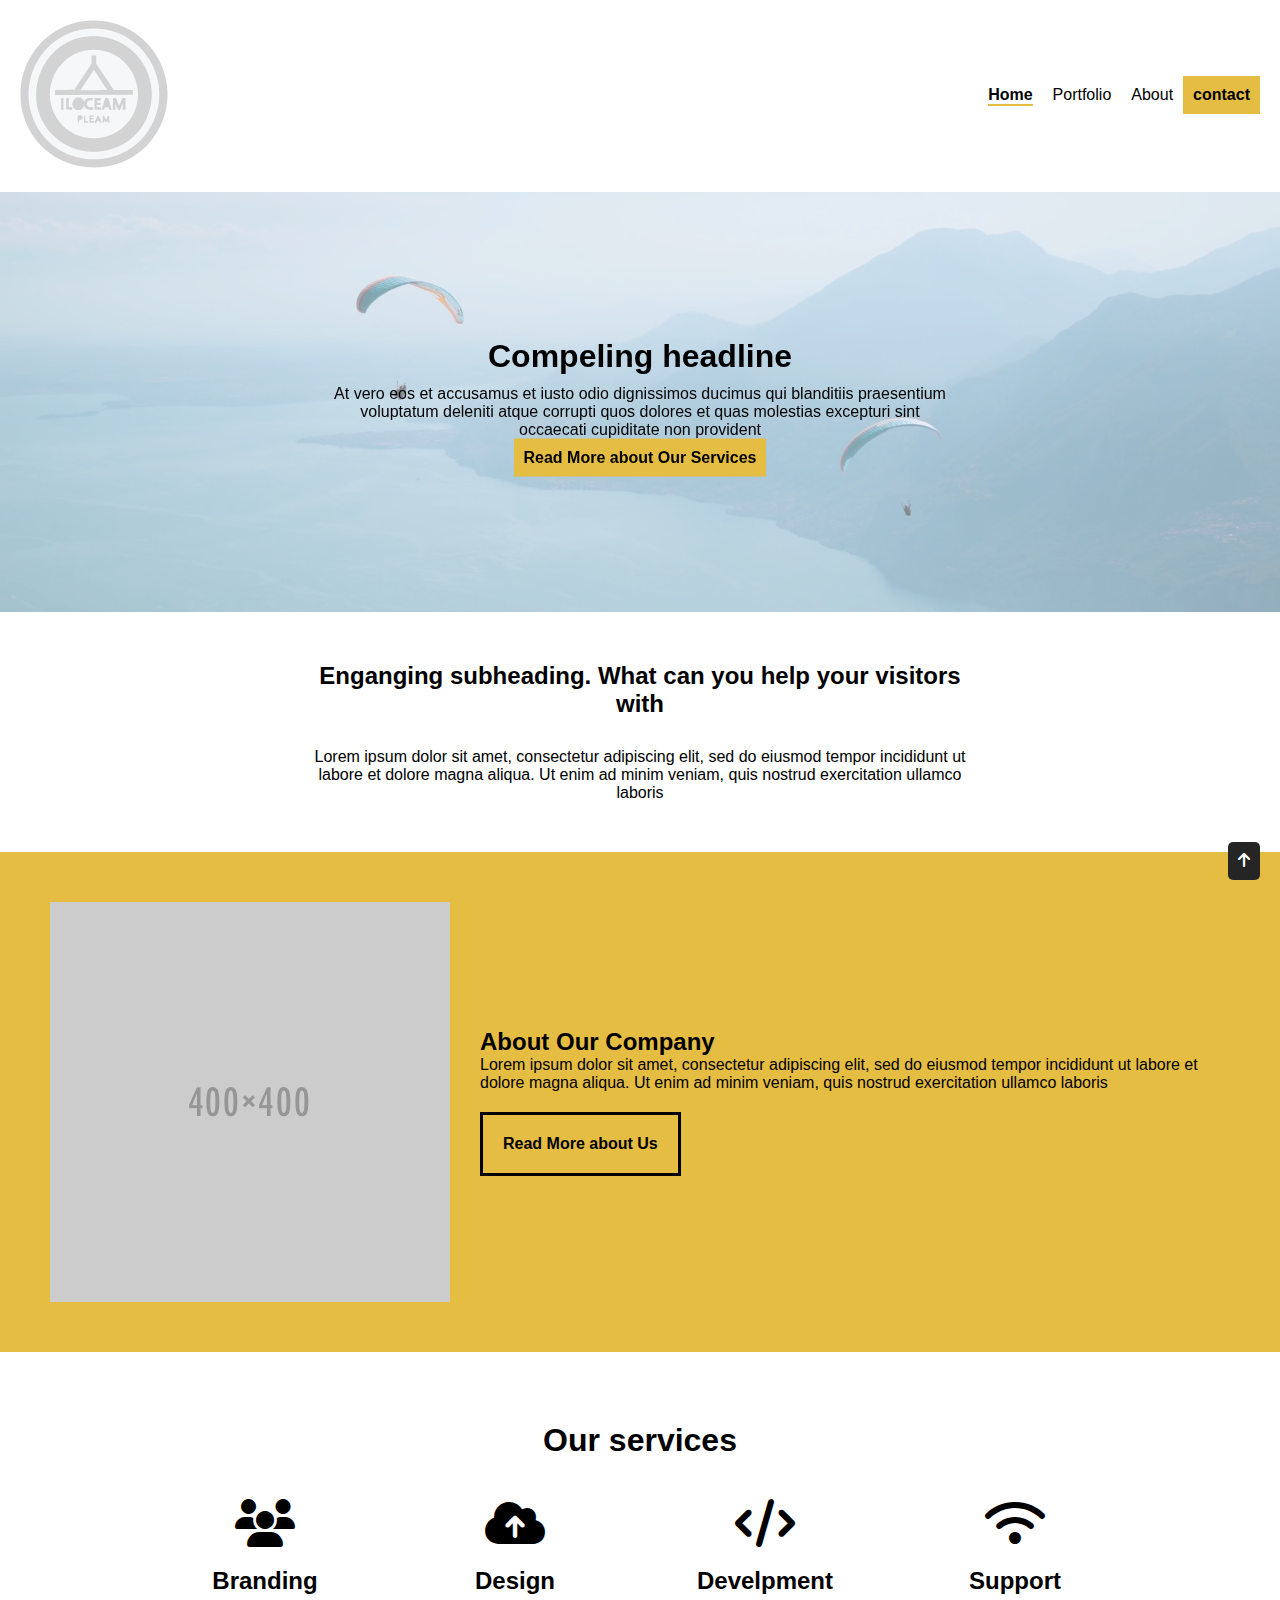
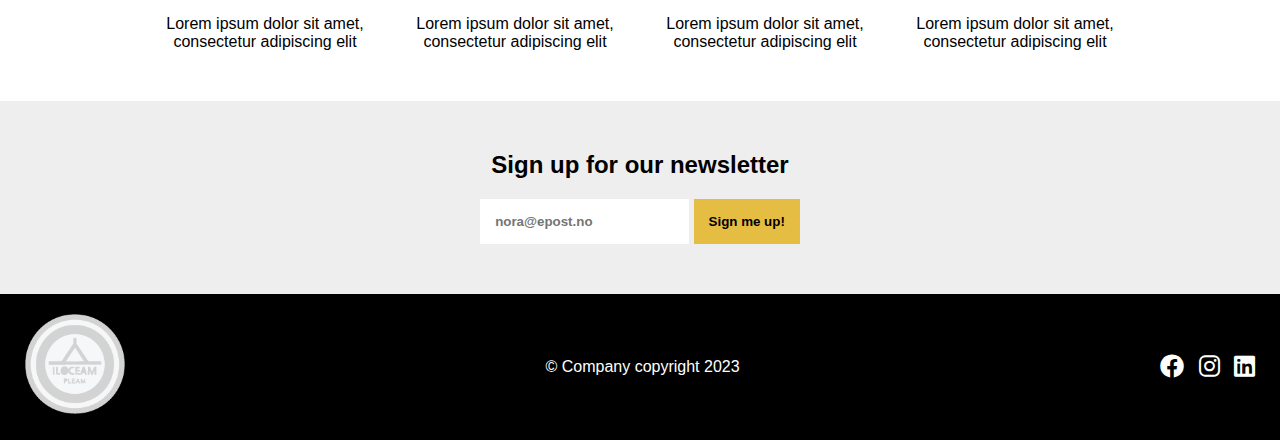
<file: index.html>
<!DOCTYPE html>
<html lang="en">
    <head>
        <meta charset="UTF-8">
        <meta name="viewport" content="width=device-width, initial-scale=1.0">
        <link rel="stylesheet" href="css/style.css" type="text/css">
        <!-- Vanlig Meta data-->
        <meta name="description" content="a website which offer Design and development services ">
        <meta name="keywords" content=" company, Design, servises, about the company, Development, marketing">
        <meta name="author" content="Ani">
        <!-- Open Graph Meta-data -->
        <meta property="og:title" content="Homepage">
        <meta property="og:description" content="a very usefull and rich of information webside which offer design and development servises">
        <meta property="og:image" content="https://unsplash.com/photos/turned-off-macbook-pro-beside-white-ceramic-mug-filled-with-coffee-aOC7TSLb1o8">
        <meta property="og:url" content="Nettadressen-til-portefoljesiden">
        <meta property="og:type" content="website">
        <link href="css/font/css/fontawesome.css" rel="stylesheet">
        <link href="css/font/css/brands.css" rel="stylesheet">
        <link href="css/font/css/solid.css" rel="stylesheet">
        <link rel="icon" type="image/x-icon" href="img/logo2.png">
        <title>Home</title>
   <!-- side inholder 3 deler  -->

  <body id="start">
    <!-- header inholder navbar og banner -->
    <header>
      <nav>
        <a href="index.html" id="logo">
          <img src="img/logo1.png" alt="header logo">
        </a>
        <ul>
          <li><a class="active" href="index.html">Home</a></li>
          <li><a href="products.html">Portfolio</a></li>
          <li><a href="about.html">About</a></li>
          <li>
            <a class="button" href="about.html#section-contact-us">contact</a>
          </li>
        </ul>
      </nav>
      <section id="hoved-banner">
        <span id="background-over"></span>
        <article class="hoved-banner-article">
          <h1>Compeling headline</h1>
          <p>
            At vero eos et accusamus et iusto odio dignissimos ducimus qui
            blanditiis praesentium voluptatum deleniti atque corrupti quos
            dolores et quas molestias excepturi sint occaecati cupiditate non
            provident
          </p>
          <a class="button" href="#section-our-services">Read More about Our Services</a>
        </article>

        <video width="320" height="240" autoplay muted>
          <source src="img/mountains.mp4" type="video/mp4">
          Your browser does not support the video tag.
        </video>
        <img src="img/background2.jpg" alt="background image illestreter av mac pc på borde">
      </section>
    </header>
    <main id="home-main">
      <section id="home-main-section-1">
        <article >
          <h2>Enganging subheading. What can you help your visitors with</h2>
          <p>
            Lorem ipsum dolor sit amet, consectetur adipiscing elit, sed do
            eiusmod tempor incididunt ut labore et dolore magna aliqua. Ut enim
            ad minim veniam, quis nostrud exercitation ullamco laboris
          </p>
        </article>
      </section>
      <section id="home-main-section-2" itemscope itemtype="https://schema.org/Organization">
        <img src="img/placeholder.jpg" alt="pic placeholder" itemprop="image">

        <div>
          <h2 itemprop="name">About Our Company</h2>
          <p itemprop="description">
            Lorem ipsum dolor sit amet, consectetur adipiscing elit, sed do
            eiusmod tempor incididunt ut labore et dolore magna aliqua. Ut enim
            ad minim veniam, quis nostrud exercitation ullamco laboris
          </p>
          <a class="button2" href="about.html">Read More about Us</a>
        </div>
      </section>
      <section id="section-our-services" itemscope itemtype="https://schema.org/Service">
        <h1>Our services</h1>
        <div>
          <article itemprop="serviceType"  content="Branding">
            <i class="fa-solid fa-users"></i>
            <h2>Branding</h2>
            <p>Lorem ipsum dolor sit amet, consectetur adipiscing elit</p>
          </article>
          <article itemprop="serviceType"  content="Design">
            <i class="fa-solid fa-cloud-arrow-up"></i>
            <h2>Design</h2>
            <p>Lorem ipsum dolor sit amet, consectetur adipiscing elit</p>
          </article>
          <article itemprop="serviceType"  content="Developmant">
            <i class="fa-solid fa-code"></i>
            <h2>Develpment</h2>
            <p>Lorem ipsum dolor sit amet, consectetur adipiscing elit</p>
          </article>
          <article itemprop="serviceType"  content="support">
            <i class="fa-solid fa-wifi"></i>
            <h2>Support</h2>
            <p>Lorem ipsum dolor sit amet, consectetur adipiscing elit</p>
          </article>
        </div>
      </section>
      <section id="section-newsletter">
        <h2>Sign up for our newsletter</h2>
        <form>
          <input placeholder="nora@epost.no" type="email" id="email" name="email" required class="button">
          <button type="submit" class="button">
            <strong>Sign me up!</strong>
          </button>
        </form>
      </section>
    </main>
    <footer class="footer-style">
      <ul>
        <li>
          <a href="index.html">
            <img src="img/logo1.png" alt="footer logo" style="width: 100px">
          </a>
        </li>
      </ul>
      <ul>
        <li>&copy; Company copyright 2023</li>
      </ul>
      <ul>
        <li>
          <a href="https://www.facebook.com/"><i class="fa-brands fa-facebook"></i></a>
          <a href="https://www.instagram.com/"><i class="fa-brands fa-instagram"></i></a>
          <a href="https://linkedin.com/"><i class="fa-brands fa-linkedin"></i></a>
        </li>
      </ul>
      <!-- arrow to top, settes her for best tastatur navigering -->
      <a id="scrollToTopBtn" href="#start"
        ><i class="fa-solid fa-arrow-up"></i
      ></a>
    </footer>
  </body>
</html>
</file>
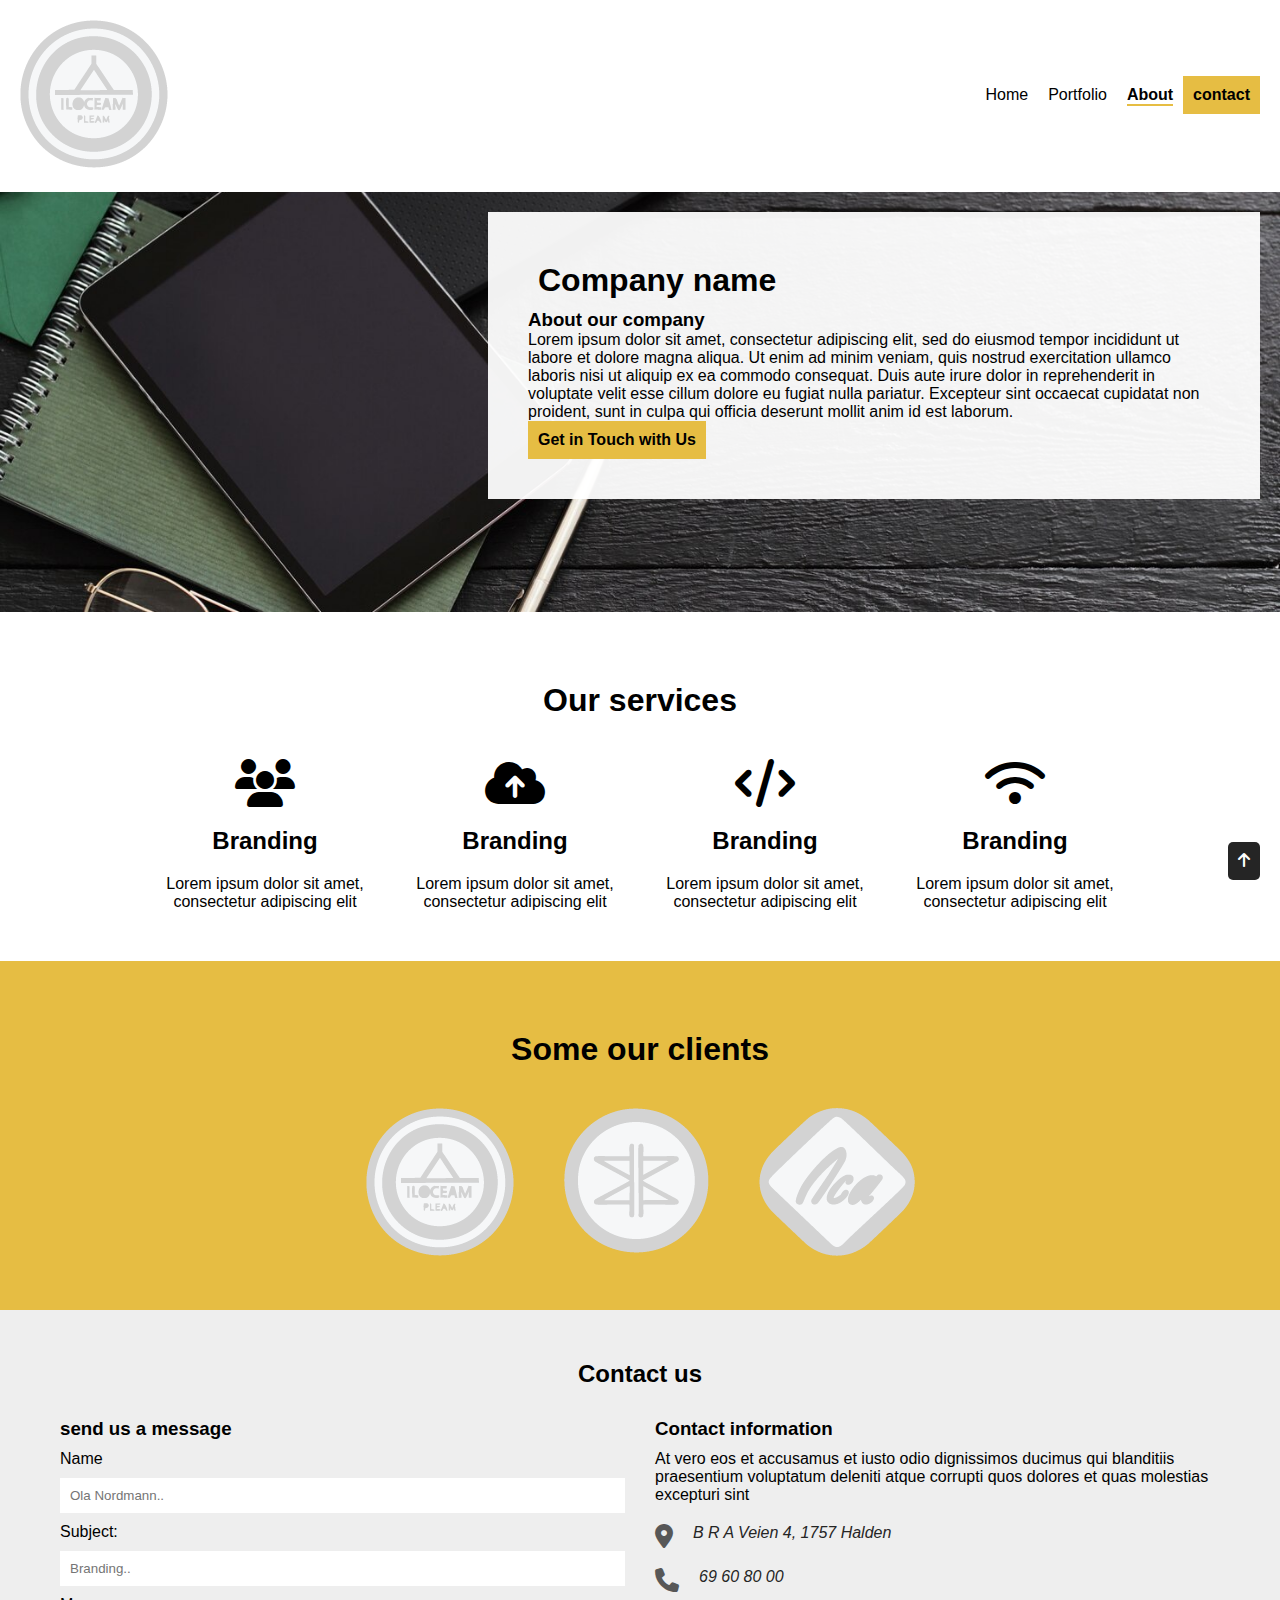
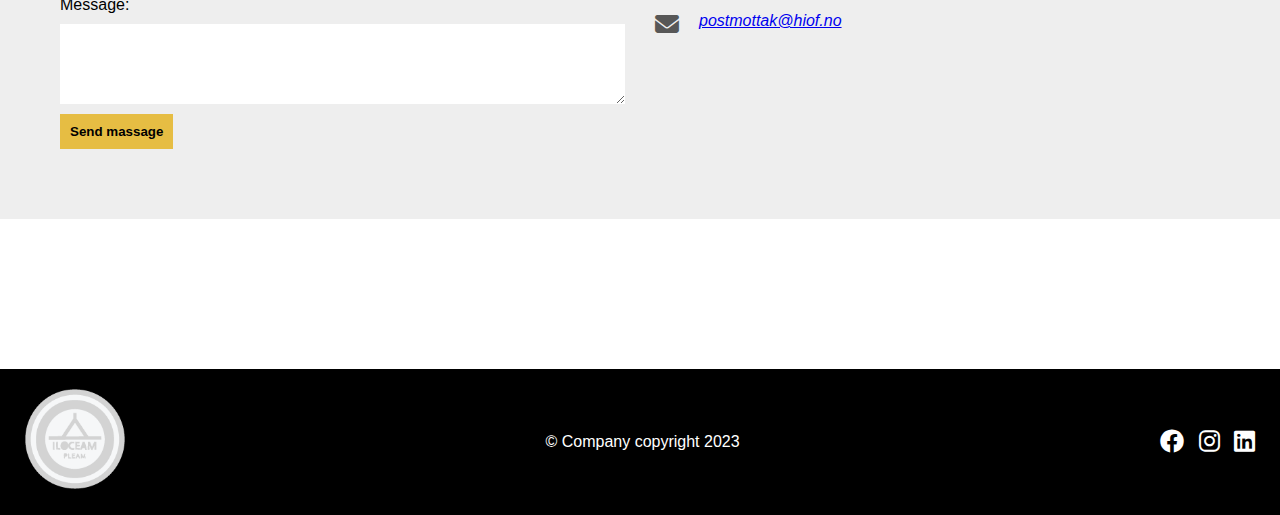
<file: about.html>
<!DOCTYPE html>
<html lang="en">
<head>
    <meta charset="UTF-8">
    <meta name="viewport" content="width=device-width, initial-scale=1.0">
    <!-- Vanlig Meta data-->
    <meta name="description" content="A product side which offer Design and development servises ">
    <meta name="keywords" content="Design, servises, Development, branding, marketing">
    <meta name="author" content="Ani">
    <!-- Open Graph Meta-data -->
    <meta property="og:title" content="contact page">
    <meta property="og:description" content="information about the company, wich servises they offer  page and how you get in contact with the company ">
    <meta property="og:image" content="https://www.freepik.com/free-photo/gadgets-office-supplies_9723397.htm#from_view=detail_alsolike">
    <meta property="og:url" content="Nettadressen-til-portefoljesiden">
    <meta property="og:type" content="website">
    <link rel="stylesheet" href="css/style.css" type="text/css">
    <link href="css/font/css/fontawesome.css" rel="stylesheet">
    <link href="css/font/css/brands.css" rel="stylesheet">
    <link href="css/font/css/solid.css" rel="stylesheet">
    <link rel="icon" type="image/x-icon" href="img/logo2.png">

    <title>about</title>
</head>
<!-- side inholder 3 deler  -->

<body id="start">
    <!-- header inholder navbar og banner -->
    <header>
        <nav>
            <a href="index.html" id="logo">
                <img src="img/logo1.png" alt="header logo">
            </a>
            <ul>
                <li><a href="index.html">Home</a></li>
                <li><a href="products.html">Portfolio</a></li>
                <li><a class="active" href="about.html">About</a></li>
                <li><a class="button" href="about.html#section-contact-us">contact</a></li>
            </ul>
        </nav>
        <section id="hoved-banner" itemscope itemtype="https://schema.org/Organization">
            <article class="hoved-banner-article" id="about-banner-article">
                <h1 itemprop="name">Company name</h1>
                <h3>About our company</h3>
                <p itemprop="description">Lorem ipsum dolor sit amet, consectetur adipiscing elit, sed do eiusmod tempor incididunt ut labore
                    et dolore magna aliqua. Ut enim ad minim veniam, quis nostrud exercitation ullamco laboris nisi ut
                    aliquip ex ea commodo consequat. Duis aute irure dolor in reprehenderit in voluptate velit esse
                    cillum dolore eu fugiat nulla pariatur. Excepteur sint occaecat cupidatat non proident, sunt in
                    culpa qui officia deserunt mollit anim id est laborum.</p>
                <a href="#section-contact-us" class="button">Get in Touch with Us</a>


            </article>
            <img src="img/background.jpg" alt="background image illestreter av mac pc på borde" itemprop="image">
        </section>
    </header>
    <main id="home-main">
        <section id="section-our-services" itemscope itemtype="https://schema.org/Service">
            <h1>Our services</h1>
            <div>
                <article itemprop="serviceType"  content="branding">
                    <i class="fa-solid fa-users"></i>
                    <h2>Branding</h2>
                    <p>Lorem ipsum dolor sit amet, consectetur adipiscing elit</p>
                </article>
                <article itemprop="serviceType"  content="branding">
                    <i class="fa-solid fa-cloud-arrow-up"></i>
                    <h2>Branding</h2>
                    <p>Lorem ipsum dolor sit amet, consectetur adipiscing elit</p>
                </article>
                <article itemprop="serviceType"  content="branding">
                    <i class="fa-solid fa-code"></i>
                    <h2>Branding</h2>
                    <p>Lorem ipsum dolor sit amet, consectetur adipiscing elit</p>
                </article>
                <article itemprop="serviceType"  content="branding">
                    <i class="fa-solid fa-wifi"></i>
                    <h2>Branding</h2>
                    <p>Lorem ipsum dolor sit amet, consectetur adipiscing elit</p>
                </article>
            </div>
        </section>
        <section id="section--ome-our-clients">
            <h1>Some our clients</h1>
            <article>
                <a href="index.html">
                    <img src="img/logo1.png" alt="clients logo">
                </a>
                <a href="index.html">
                    <img src="img/logo2.png" alt="clients logo">
                </a>
                <a href="index.html">
                    <img src="img/logo3.png" alt="clients logo">
                </a>

            </article>
        </section>
        <section id="section-contact-us">
            <h2>Contact us</h2>
            <div>
                <article class="p-y">
                    <h3>send us a message</h3>
                    <label class="p-y" for="name">Name</label>
                    <input class="p-y p-x" type="text" id="name" name="name" placeholder="Ola Nordmann.." required>

                    <label class="p-y" for="subject">Subject:</label>
                    <input class="p-y p-x" type="text" id="subject" name="subject" placeholder="Branding.." required>

                    <label class="p-y" for="message">Message:</label>
                    <textarea class="p-y p-x" id="message" name="message" rows="4" required></textarea>
                    <button type="submit" class="button"><strong>Send massage</strong></button>
                </article>
                <article class="p-y">
                    <h3>Contact information</h3>
                    <p class="p-y">At vero eos et accusamus et iusto odio dignissimos ducimus qui blanditiis praesentium
                        voluptatum
                        deleniti atque corrupti quos dolores et quas molestias excepturi sint</p>
                    <address itemscope itemtype="https://schema.org/PostalAddress">
                            
                        <span itemprop="streetAddress addressRegion postalCode"><i class="fa-solid fa-location-dot"></i> B R A Veien 4, 1757 Halden<br>
                        </span>
                        
                        <span itemprop="telephone"><i class="fa-solid fa-phone"></i> 69 60 80 00<br>
                        </span>
                        <span><i class="fa-solid fa-envelope"></i><a href="mailto:postmottak@hiof.no" itemprop="email">postmottak@hiof.no</a><br>
                        </span>
                    </address>
                </article>
            </div>
        </section>
        <section style="padding: 0;">
            <iframe src="https://www.google.com/maps/embed?pb=!1m18!1m12!1m3!1d2692.715299776726!2d11.351646156902047!3d59.13007703143758!2m3!1f0!2f0!3f0!3m2!1i1024!2i768!4f13.1!3m3!1m2!1s0x464412f0d344246f%3A0x4e47f19c99b253b1!2s%C3%98stfold%20University%20College!5e0!3m2!1sen!2sno!4v1701211296052!5m2!1sen!2sno"  style="border:0; width: 100%;" allowfullscreen="" loading="lazy" referrerpolicy="no-referrer-when-downgrade"></iframe>
        </section>

    </main>
    <footer class="footer-style">
        <ul>
            <li>
                <a href="index.html">
                    <img src="img/logo1.png" alt="footer logo" style="width: 100px;">
                </a>
            </li>
        </ul>
        <ul>
            <li>&copy; Company copyright 2023</li>
        </ul>
        <ul>
            <li>
                <a href="https://www.facebook.com/"><i class="fa-brands fa-facebook"></i></a>
                <a href="https://www.instagram.com/"><i class="fa-brands fa-instagram"></i></a>
                <a href="https://linkedin.com/"><i class="fa-brands fa-linkedin"></i></a>
            </li>
        </ul>
        <!-- arrow til topen, settes her for best tastatur navigering -->
        <a id="scrollToTopBtn" href="#start"><i class="fa-solid fa-arrow-up"></i></a>
    </footer>
</body>

</html>
</file>
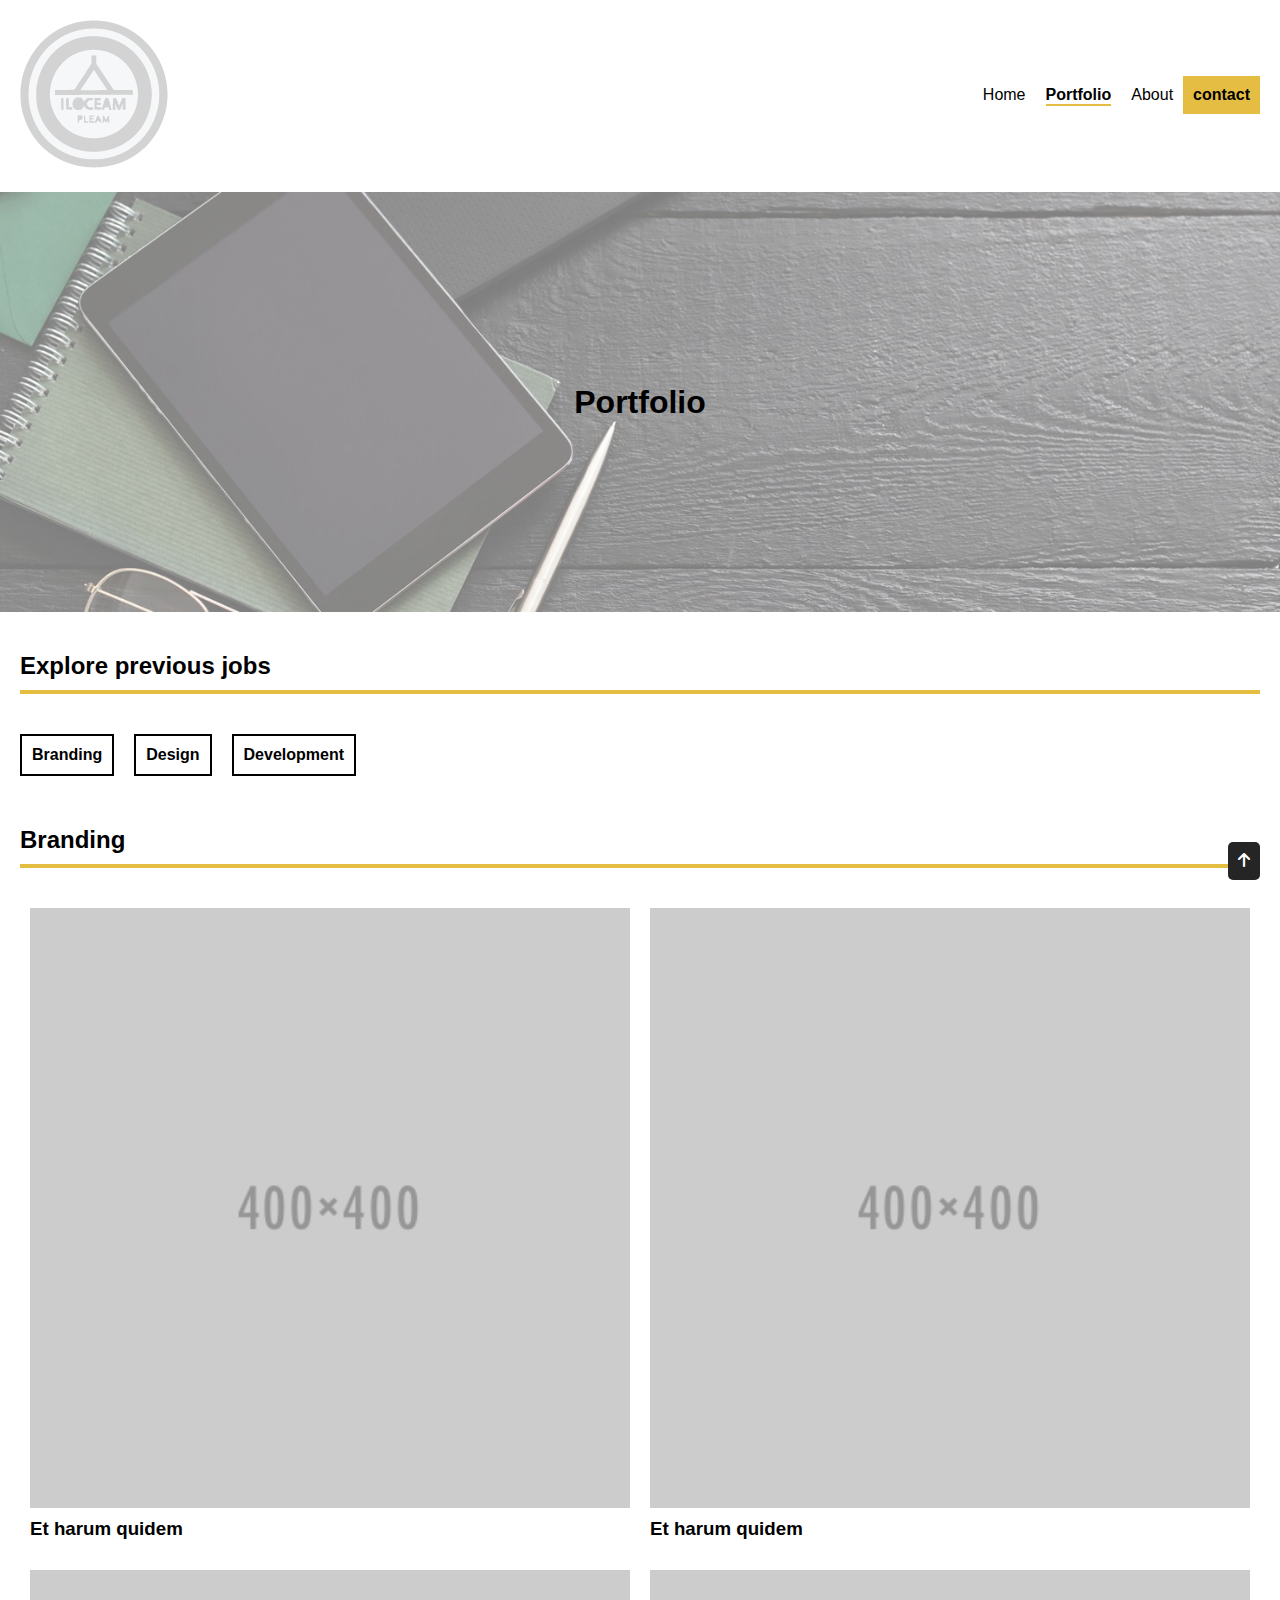
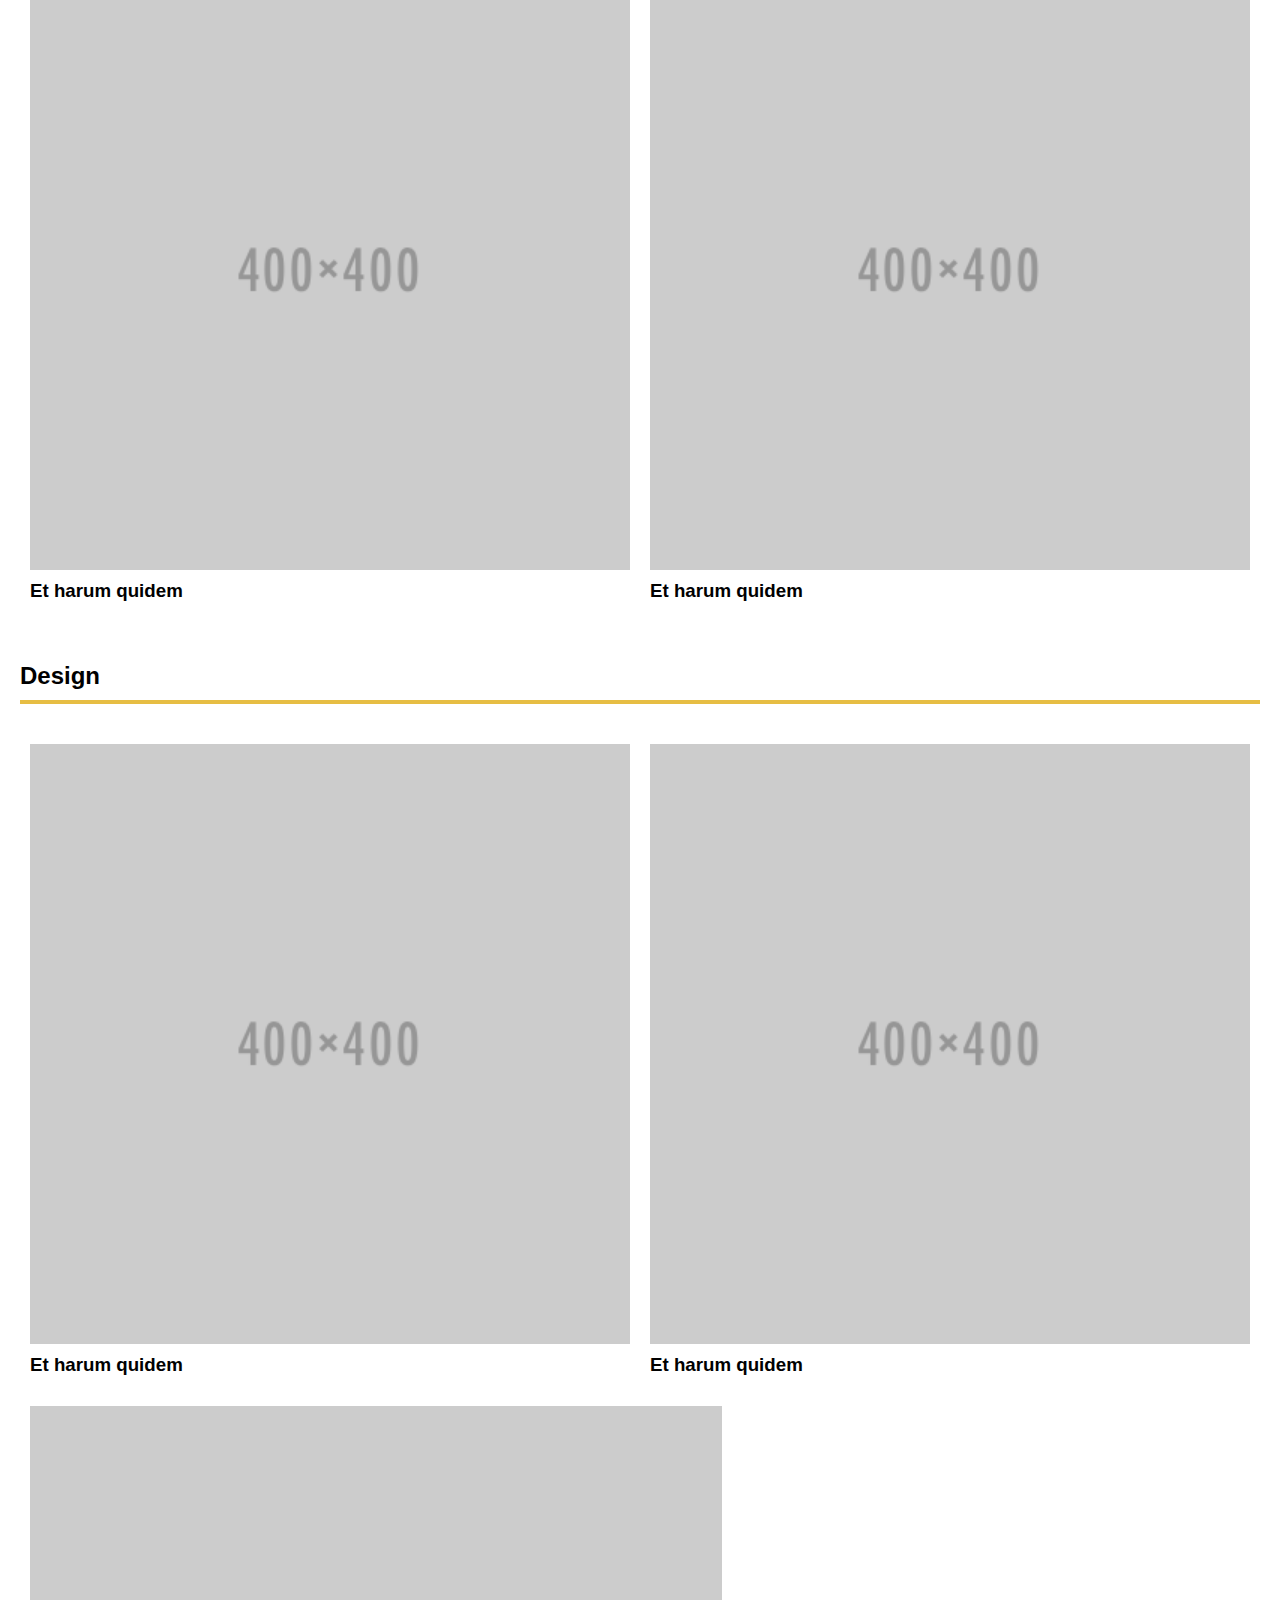
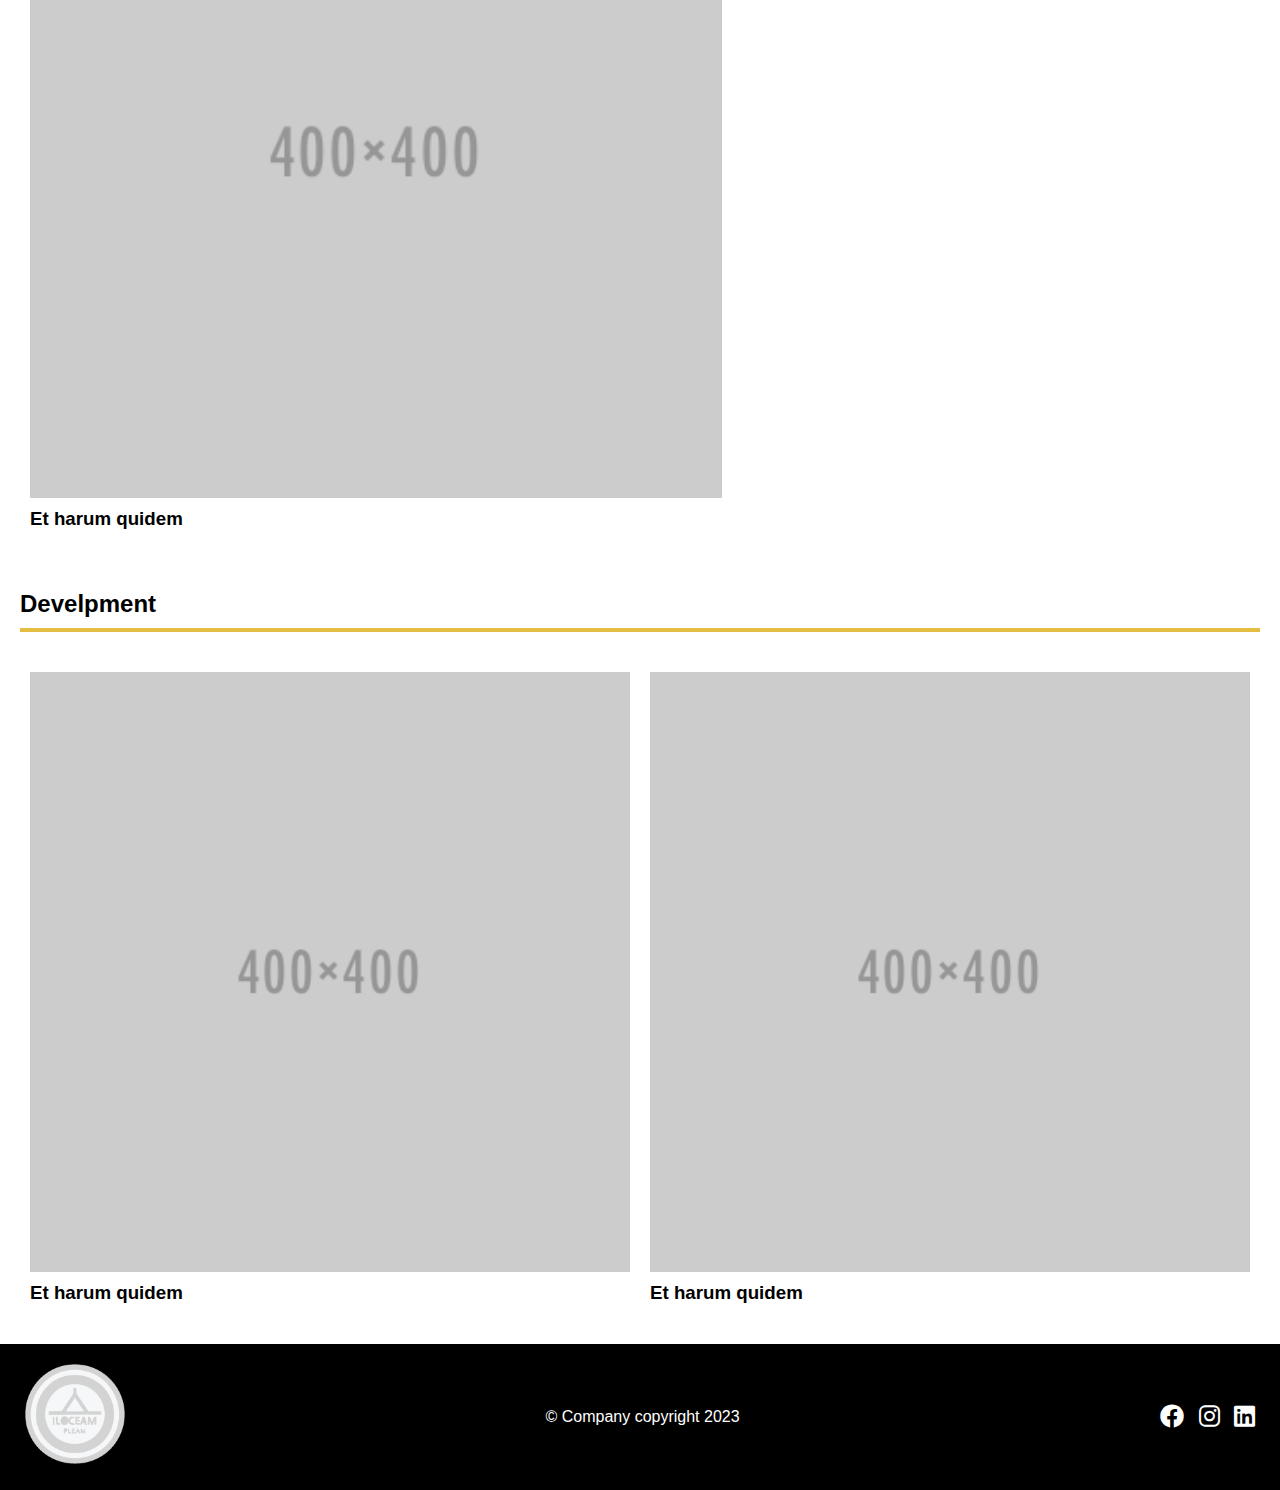
<file: products.html>
<!DOCTYPE html>
<html lang="en">
    <head>
        <meta charset="UTF-8">
        <meta name="viewport" content="width=device-width, initial-scale=1.0">
         <!-- Vanlig Meta data-->
        <meta name="description" content="A product side which offer Design and development servises ">
        <meta name="keywords" content="Design, servises, Development, branding, marketing">
        <meta name="author" content="Ani">
        <!-- Open Graph Meta-data -->
        <meta property="og:title" content="Portfolio side">
        <meta property="og:description" content="servises such design, development and branding">
        <meta property="og:image" content="https://www.horizonplant.com/wp-content/uploads/2017/05/placeholder-400x400.png">
        <meta property="og:url" content="Nettadressen-til-portefoljesiden">
        <meta property="og:type" content="website">
        <link rel="stylesheet" href="css/style.css" type="text/css">
        <link href="css/font/css/fontawesome.css" rel="stylesheet">
        <link href="css/font/css/brands.css" rel="stylesheet">
        <link href="css/font/css/solid.css" rel="stylesheet">
        <link rel="icon" type="image/x-icon" href="img/logo2.png">
        <title>produkt</title>
    </head>
    <!-- side inholder 3 deler  -->

<body id="start">
    <!-- header inholder navbar og banner -->
    <header>
        <nav>
            <a href="index.html" id="logo">
                <img src="img/logo1.png" alt="header logo">
            </a>
            <ul>
                <li><a href="index.html">Home</a></li>
                <li><a class="active" href="products.html">Portfolio</a></li>
                <li><a href="about.html">About</a></li>
                <li>
                    <a class="button" href="about.html#section-contact-us">contact</a>
                </li>
            </ul>
        </nav>
        <section id="hoved-banner" >
            <article id="portfolio-banner-article">
                <h1>Portfolio</h1>
            </article>

            <img src="img/background.jpg" alt="background image illestreter av mac pc på borde">
        </section>
    </header>
    <main id="Portfolio-main">
        <nav>
            <h2>Explore previous jobs</h2>
            <ul>
                <li><a href="#section-branding" class="button">Branding</a></li>
                <li><a href="#section-design" class="button">Design</a></li>
                <li><a href="#section-development" class="button">Development</a></li>
            </ul>
        </nav>
        <section id="section-branding" itemscope itemtype="https://schema.org/Service">
            <h2 itemprop="serviceType" content="branding" >Branding</h2>
            <div itemprop="hasOfferCatalog" itemscope itemtype="https://schema.org/OfferCatalog">
                <article>
                    <img src="img/placeholder.jpg" alt="" itemprop="image" >
                    <h3 itemprop="name">Et harum quidem</h3>
                </article>
                <article >
                    <img src="img/placeholder.jpg" alt="" itemprop="image">
                    <h3 itemprop="name">Et harum quidem</h3>
                </article>
                <article >
                    <img src="img/placeholder.jpg" alt="" itemprop="image">
                    <h3 itemprop="name">Et harum quidem</h3>
                </article>
                <article >
                    <img src="img/placeholder.jpg" alt="" itemprop="image">
                    <h3 itemprop="name">Et harum quidem</h3>
                </article>
            </div>
        </section>
        <section id="section-design" itemscope itemtype="https://schema.org/Service">
            <h2>Design</h2>
            <div itemprop="hasOfferCatalog" itemscope itemtype="https://schema.org/OfferCatalog">
                <article>
                    <img src="img/placeholder.jpg" alt="" itemprop="image">
                    <h3 itemprop="name">Et harum quidem</h3>
                </article>
                <article>
                    <img src="img/placeholder.jpg" alt="" itemprop="image">
                    <h3 itemprop="name">Et harum quidem</h3>
                </article>
                <article>
                    <img src="img/placeholder.jpg" alt="" itemprop="image">
                    <h3 itemprop="name">Et harum quidem</h3>
                </article>
            </div>
        </section>
        <section id="section-development" itemscope itemtype="https://schema.org/Service">
            <h2>Develpment</h2>
            <div itemprop="hasOfferCatalog" itemscope itemtype="https://schema.org/OfferCatalog">
                <article>
                    <img src="img/placeholder.jpg" alt="" itemprop="image">
                    <h3 itemprop="name">Et harum quidem</h3>
                </article>
                <article>
                    <img src="img/placeholder.jpg" alt="" itemprop="image">
                    <h3 itemprop="name">Et harum quidem</h3>
                </article>
            </div>
        </section>
    </main>
    <footer class="footer-style">
        <ul>
            <li>
                <a href="index.html">
                    <img src="img/logo1.png" alt="footer logo" style="width: 100px">
                </a>
            </li>
        </ul>
        <ul>
            <li>&copy; Company copyright 2023</li>
        </ul>
        <ul>
            <li>
                <a href="https://www.facebook.com/"><i class="fa-brands fa-facebook"></i></a>
                <a href="https://www.instagram.com/"><i class="fa-brands fa-instagram"></i></a>
                <a href="https://linkedin.com/"><i class="fa-brands fa-linkedin"></i></a>
            </li>
        </ul>
        <!-- arrow to top, settes her for best tastatur navigering -->
        <a id="scrollToTopBtn" href="#start"><i class="fa-solid fa-arrow-up"></i></a>
    </footer>
</body>

</html>
</file>
<file: css/style.css>
/* resette til default */

* {
    padding: 0;
    margin: 0;
    font-family: Arial, Helvetica, sans-serif;
  }
  /* felles body på alle sider */
  body {
    display: grid;
    grid-template-areas:
      "header"
      "main"
      "footer";
    max-width: 1600px;
    margin: auto;
  }
  /* felles header på alle sider */
  header {
    grid-area: header;
    display: flex;
    flex-direction: column;
    text-align: center;
  }
  /* felles nav på alle sider */
  header nav {
    margin: 20px;
    display: flex;
    flex-direction: column;
    align-items: center;
    justify-content: center;
  }
  
  header nav button img {
    width: 100px;
  }
  /* skal settes til row i desktop version */
  header nav ul {
    display: flex;
    flex-direction: column;
    list-style-type: none;
  }
  header nav ul li a {
    display: inline-block;
    color: #000;
    text-decoration: none;
    margin: 10px;
  }
  /* skal brukes til å sjille mellom aktive side */
  .active {
    border-bottom: 2px solid #e6bd43;
    font-weight: bold;
  }
  
  /* brukkes på alle knapper i webside */
  .button {
    display: inline-block;
    background-color: #e6bd43;
    font-weight: bold;
    padding: 10px;
    margin: 0;
    margin-top: 5px;
    color: #000;
    text-decoration: none;
    border: none;
  }
  .button2 {
    display: inline-block;
    color: #000;
    text-decoration: none;
    font-weight: bold;
    padding: 20px;
    margin-top: 20px;
    border: 3px solid #000000;
  }
  
  /* skal viser text over video over bilde */
  #hoved-banner {
    width: 100%;
    height: 420px;
    position: relative;
  }
  
  #hoved-banner img,
  #hoved-banner video {
    object-fit: cover;
    position: absolute;
    width: 100%;
    height: 100%;
    margin: auto;
    top: 0;
    bottom: 0;
    left: 0;
    right: 0;
  }
  #hoved-banner video {
    z-index: 1;
    display: none;
  }
  
  .hoved-banner-article {
    position: absolute;
    z-index: 2;
    top: 50%;
    left: 50%;
    transform: translate(-50%, -50%);
    padding: 10px;
  }
  /* i tellig til class button */
  .hoved-banner-article button {
    margin-top: 10px;
  }
  #about-banner-article {
    top: 20px;
    left: 20px;
    right: 20px;
    bottom: 20px;
    transform: none;
    padding: 5px;
    background-color: #fffffff1;
    position: absolute;
    z-index: 2;
  }
  #portfolio-banner-article {
    position: absolute;
    z-index: 3;
    color: #000000;
    background-color: #ffffff7e;
    width: 100%;
    max-width: 100%;
    height: 100%;
    display: flex;
    align-items: center;
    justify-content: center;
  }
  
  /*  article skal ikke blir større enn 692px */
  article {
    max-width: 692px;
  }
  
  h1 {
    font-size: 2em;
    margin: 10px;
  }
  /*  responsiv som mobile først stratigi */
  footer {
    grid-area: footer;
    background-color: black;
    display: flex;
    flex-direction: column;
    color: #fff;
    list-style: none;
    justify-content: center;
    justify-content: space-between;
    align-items: center;
    padding: 20px;
    gap: 20px;
  }
  footer ul li {
    list-style: none;
  }
  /* ikoner */
  footer ul li a {
    margin: 5px;
    color: white;
    font-size: 1.5em;
  }
  #scrollToTopBtn {
    z-index: 100;
    position: fixed;
    bottom: 20px;
    right: 20px;
    /* Additional styling for the button */
    padding: 10px;
    background-color: #252525;
    color: #fff;
    border: none;
    cursor: pointer;
    border-radius: 5px;
  }
  
  #home-main {
    grid-area: main;
  }
  #home-main section {
    display: flex;
    margin: auto;
    padding: 50px;
  }
  #home-main-section-1 article {
    display: grid;
    gap: 30px;
    margin: auto;
    padding: 0;
    max-width: 692px;
    text-align: center;
  }
  #home-main-section-2 {
    background-color: #e6bd43;
    display: flex;
    flex-direction: column;
    gap: 30px;
    margin: auto;
    padding: 0 50px;
    max-width: 692px;
    text-align: center;
    justify-items: center;
  
    text-align: center;
    justify-items: center;
    align-items: center;
  }
  #home-main-section-2 img {
    max-width: 90%;
  }
  #section--ome-our-clients {
    background-color: #e6bd43;
  }
  #section-our-services,
  #section--ome-our-clients {
    display: flex;
    flex-direction: column;
    text-align: center;
    justify-items: center;
    align-items: center;
  }
  #section-our-services h1,
  #section--ome-our-clients h1 {
    margin: 20px 0 40px 0;
  }
  #section-our-services div,
  #section--ome-our-clients article {
    display: flex;
    flex-direction: column;
    flex-flow: row wrap;
    justify-content: center;
    gap: 50px;
  }
  #section-our-services div article {
    display: flex;
    flex-direction: column;
    gap: 20px;
    width: 200px;
  }
  
  #section-newsletter {
    display: flex;
    flex-direction: column;
    align-items: center;
    gap: 20px;
    background-color: #eeeeee;
  }
  #section-our-services div article i {
    font-size: 3em;
  }
  #section-newsletter form {
    display: block;
  }
  #section-newsletter form input {
    background-color: #fff;
    margin: 0;
    padding: 15px;
  }
  #section-newsletter form button {
    margin: 0;
    padding: 15px;
  }
  #section-contact-us {
    display: flex;
    flex-direction: column;
    gap: 10px;
  }
  #section-contact-us h2 {
    text-align: center;
  }
  #section-contact-us div {
    display: flex;
    flex-direction: column;
    gap: 10px;
  }
  #section-contact-us div article {
    display: flex;
    flex-direction: column;
  }
  #section-contact-us div article input,
  #section-contact-us div article textarea {
    border: none;
    background-color: white;
  }
  
  #section-contact-us div article button {
    display: block;
    width: fit-content;
    margin-top: 10px;
  }
  .p-y {
    padding-top: 10px;
    padding-bottom: 10px;
  }
  .p-x {
    padding-left: 10px;
    padding-right: 10px;
  }
  #section-contact-us {
    background-color: #eeeeee;
  }
  
  #section-contact-us div article address span {
    display: flex;
    flex-direction: row;
    gap: 20px;
    padding: 0;
    color: #252525;
    padding: 10px 0;
  }
  #section-contact-us div article address span i {
    font-size: 1.5em;
    color: #252525c1;
  }
  
  #Portfolio-main {
    grid-area: main;
    display: flexbox;
    flex-direction: column;
    text-align: center;
    width: 100%;
  }
  #Portfolio-main h2 {
    margin: 30px 20px;
    border-bottom: 4px solid #e6bd43;
    text-align: start;
    padding: 10px 0;
  }
  #Portfolio-main nav {
    text-align: start;
  
    list-style: none;
  }
  #Portfolio-main nav ul {
    display: flex;
    margin: 10px;
    flex-direction: row;
    flex-flow: row wrap;
  }
  #Portfolio-main nav ul li {
    text-align: start;
    margin: 10px;
    list-style: none;
    width: min-content;
  }
  #Portfolio-main nav ul li a {
    padding: 10px;
    background-color: #fff;
    color: #000;
    border: 2px solid #000000;
    text-decoration: none;
  }
  #Portfolio-main section div {
    margin: 20px;
    display: flex;
    flex-direction: row;
    flex-flow: row wrap;
    justify-content: center;
  }
  #Portfolio-main section div article {
    display: flex;
    flex-direction: column;
    min-width: 200px;
    max-width: 692px;
    margin: 10px;
    justify-self: center;
    flex-grow: 10;
  }
  
  #Portfolio-main section div article h3 {
    text-align: left;
    margin: 10px 0;
  }
  #Portfolio-main section div article img {
    width: 100%;
  }
  
  /*  desktop responsive desigen */
  @media only screen and (min-width: 600px) {
    header nav {
      flex-direction: row;
    }
    header nav ul {
      flex-direction: row;
      margin-left: auto;
    }
    #logo {
      float: left;
    }
    .button {
      margin-top: 0;
      z-index: 5;
    }
    .button:hover,
    .button2:hover,
    #Portfolio-main nav ul li a:hover {
      background-color: #252525;
      color: #e6bd43;
    }
  
    .hoved-banner-article button {
      text-align: center;
    }
  
    footer {
      flex-direction: row;
      gap: 20px;
    }
    #about-banner-article {
      left: 20px;
      right: 20px;
      bottom: auto;
      padding: 40px;
      text-align: start;
      margin-left: auto;
    }
    #section-contact-us div {
      flex-direction: row;
    }
    #section-contact-us div article {
      width: 50%;
      margin: 10px;
    }
    #Portfolio-main section div {
      justify-content: left;
    }
    #Portfolio-main section div article img:hover {
      transform: scale(110%);
      transition: transform 2s;
    }
    #hoved-banner video {
      display: block;
    }
    #background-over {
      background-color: #ffffff75;
      z-index: 2;
      position: absolute;
      left: 0;
      right: 0;
      top: 0;
      bottom: 0;
      display: block;
    }
    #home-main-section-2 {
      max-width: 100%;
      text-align: left;
      justify-items: left;
      flex-direction: row;
    }
  }
</file>
<file: css/font/css/brands.css>
/*!
 * Font Awesome Free 6.4.2 by @fontawesome - https://fontawesome.com
 * License - https://fontawesome.com/license/free (Icons: CC BY 4.0, Fonts: SIL OFL 1.1, Code: MIT License)
 * Copyright 2023 Fonticons, Inc.
 */
:root, :host {
  --fa-style-family-brands: 'Font Awesome 6 Brands';
  --fa-font-brands: normal 400 1em/1 'Font Awesome 6 Brands'; }

@font-face {
  font-family: 'Font Awesome 6 Brands';
  font-style: normal;
  font-weight: 400;
  font-display: block;
  src: url("../webfonts/fa-brands-400.woff2") format("woff2"), url("../webfonts/fa-brands-400.ttf") format("truetype"); }

.fab,
.fa-brands {
  font-weight: 400; }

.fa-monero:before {
  content: "\f3d0"; }

.fa-hooli:before {
  content: "\f427"; }

.fa-yelp:before {
  content: "\f1e9"; }

.fa-cc-visa:before {
  content: "\f1f0"; }

.fa-lastfm:before {
  content: "\f202"; }

.fa-shopware:before {
  content: "\f5b5"; }

.fa-creative-commons-nc:before {
  content: "\f4e8"; }

.fa-aws:before {
  content: "\f375"; }

.fa-redhat:before {
  content: "\f7bc"; }

.fa-yoast:before {
  content: "\f2b1"; }

.fa-cloudflare:before {
  content: "\e07d"; }

.fa-ups:before {
  content: "\f7e0"; }

.fa-wpexplorer:before {
  content: "\f2de"; }

.fa-dyalog:before {
  content: "\f399"; }

.fa-bity:before {
  content: "\f37a"; }

.fa-stackpath:before {
  content: "\f842"; }

.fa-buysellads:before {
  content: "\f20d"; }

.fa-first-order:before {
  content: "\f2b0"; }

.fa-modx:before {
  content: "\f285"; }

.fa-guilded:before {
  content: "\e07e"; }

.fa-vnv:before {
  content: "\f40b"; }

.fa-square-js:before {
  content: "\f3b9"; }

.fa-js-square:before {
  content: "\f3b9"; }

.fa-microsoft:before {
  content: "\f3ca"; }

.fa-qq:before {
  content: "\f1d6"; }

.fa-orcid:before {
  content: "\f8d2"; }

.fa-java:before {
  content: "\f4e4"; }

.fa-invision:before {
  content: "\f7b0"; }

.fa-creative-commons-pd-alt:before {
  content: "\f4ed"; }

.fa-centercode:before {
  content: "\f380"; }

.fa-glide-g:before {
  content: "\f2a6"; }

.fa-drupal:before {
  content: "\f1a9"; }

.fa-hire-a-helper:before {
  content: "\f3b0"; }

.fa-creative-commons-by:before {
  content: "\f4e7"; }

.fa-unity:before {
  content: "\e049"; }

.fa-whmcs:before {
  content: "\f40d"; }

.fa-rocketchat:before {
  content: "\f3e8"; }

.fa-vk:before {
  content: "\f189"; }

.fa-untappd:before {
  content: "\f405"; }

.fa-mailchimp:before {
  content: "\f59e"; }

.fa-css3-alt:before {
  content: "\f38b"; }

.fa-square-reddit:before {
  content: "\f1a2"; }

.fa-reddit-square:before {
  content: "\f1a2"; }

.fa-vimeo-v:before {
  content: "\f27d"; }

.fa-contao:before {
  content: "\f26d"; }

.fa-square-font-awesome:before {
  content: "\e5ad"; }

.fa-deskpro:before {
  content: "\f38f"; }

.fa-sistrix:before {
  content: "\f3ee"; }

.fa-square-instagram:before {
  content: "\e055"; }

.fa-instagram-square:before {
  content: "\e055"; }

.fa-battle-net:before {
  content: "\f835"; }

.fa-the-red-yeti:before {
  content: "\f69d"; }

.fa-square-hacker-news:before {
  content: "\f3af"; }

.fa-hacker-news-square:before {
  content: "\f3af"; }

.fa-edge:before {
  content: "\f282"; }

.fa-threads:before {
  content: "\e618"; }

.fa-napster:before {
  content: "\f3d2"; }

.fa-square-snapchat:before {
  content: "\f2ad"; }

.fa-snapchat-square:before {
  content: "\f2ad"; }

.fa-google-plus-g:before {
  content: "\f0d5"; }

.fa-artstation:before {
  content: "\f77a"; }

.fa-markdown:before {
  content: "\f60f"; }

.fa-sourcetree:before {
  content: "\f7d3"; }

.fa-google-plus:before {
  content: "\f2b3"; }

.fa-diaspora:before {
  content: "\f791"; }

.fa-foursquare:before {
  content: "\f180"; }

.fa-stack-overflow:before {
  content: "\f16c"; }

.fa-github-alt:before {
  content: "\f113"; }

.fa-phoenix-squadron:before {
  content: "\f511"; }

.fa-pagelines:before {
  content: "\f18c"; }

.fa-algolia:before {
  content: "\f36c"; }

.fa-red-river:before {
  content: "\f3e3"; }

.fa-creative-commons-sa:before {
  content: "\f4ef"; }

.fa-safari:before {
  content: "\f267"; }

.fa-google:before {
  content: "\f1a0"; }

.fa-square-font-awesome-stroke:before {
  content: "\f35c"; }

.fa-font-awesome-alt:before {
  content: "\f35c"; }

.fa-atlassian:before {
  content: "\f77b"; }

.fa-linkedin-in:before {
  content: "\f0e1"; }

.fa-digital-ocean:before {
  content: "\f391"; }

.fa-nimblr:before {
  content: "\f5a8"; }

.fa-chromecast:before {
  content: "\f838"; }

.fa-evernote:before {
  content: "\f839"; }

.fa-hacker-news:before {
  content: "\f1d4"; }

.fa-creative-commons-sampling:before {
  content: "\f4f0"; }

.fa-adversal:before {
  content: "\f36a"; }

.fa-creative-commons:before {
  content: "\f25e"; }

.fa-watchman-monitoring:before {
  content: "\e087"; }

.fa-fonticons:before {
  content: "\f280"; }

.fa-weixin:before {
  content: "\f1d7"; }

.fa-shirtsinbulk:before {
  content: "\f214"; }

.fa-codepen:before {
  content: "\f1cb"; }

.fa-git-alt:before {
  content: "\f841"; }

.fa-lyft:before {
  content: "\f3c3"; }

.fa-rev:before {
  content: "\f5b2"; }

.fa-windows:before {
  content: "\f17a"; }

.fa-wizards-of-the-coast:before {
  content: "\f730"; }

.fa-square-viadeo:before {
  content: "\f2aa"; }

.fa-viadeo-square:before {
  content: "\f2aa"; }

.fa-meetup:before {
  content: "\f2e0"; }

.fa-centos:before {
  content: "\f789"; }

.fa-adn:before {
  content: "\f170"; }

.fa-cloudsmith:before {
  content: "\f384"; }

.fa-pied-piper-alt:before {
  content: "\f1a8"; }

.fa-square-dribbble:before {
  content: "\f397"; }

.fa-dribbble-square:before {
  content: "\f397"; }

.fa-codiepie:before {
  content: "\f284"; }

.fa-node:before {
  content: "\f419"; }

.fa-mix:before {
  content: "\f3cb"; }

.fa-steam:before {
  content: "\f1b6"; }

.fa-cc-apple-pay:before {
  content: "\f416"; }

.fa-scribd:before {
  content: "\f28a"; }

.fa-debian:before {
  content: "\e60b"; }

.fa-openid:before {
  content: "\f19b"; }

.fa-instalod:before {
  content: "\e081"; }

.fa-expeditedssl:before {
  content: "\f23e"; }

.fa-sellcast:before {
  content: "\f2da"; }

.fa-square-twitter:before {
  content: "\f081"; }

.fa-twitter-square:before {
  content: "\f081"; }

.fa-r-project:before {
  content: "\f4f7"; }

.fa-delicious:before {
  content: "\f1a5"; }

.fa-freebsd:before {
  content: "\f3a4"; }

.fa-vuejs:before {
  content: "\f41f"; }

.fa-accusoft:before {
  content: "\f369"; }

.fa-ioxhost:before {
  content: "\f208"; }

.fa-fonticons-fi:before {
  content: "\f3a2"; }

.fa-app-store:before {
  content: "\f36f"; }

.fa-cc-mastercard:before {
  content: "\f1f1"; }

.fa-itunes-note:before {
  content: "\f3b5"; }

.fa-golang:before {
  content: "\e40f"; }

.fa-kickstarter:before {
  content: "\f3bb"; }

.fa-grav:before {
  content: "\f2d6"; }

.fa-weibo:before {
  content: "\f18a"; }

.fa-uncharted:before {
  content: "\e084"; }

.fa-firstdraft:before {
  content: "\f3a1"; }

.fa-square-youtube:before {
  content: "\f431"; }

.fa-youtube-square:before {
  content: "\f431"; }

.fa-wikipedia-w:before {
  content: "\f266"; }

.fa-wpressr:before {
  content: "\f3e4"; }

.fa-rendact:before {
  content: "\f3e4"; }

.fa-angellist:before {
  content: "\f209"; }

.fa-galactic-republic:before {
  content: "\f50c"; }

.fa-nfc-directional:before {
  content: "\e530"; }

.fa-skype:before {
  content: "\f17e"; }

.fa-joget:before {
  content: "\f3b7"; }

.fa-fedora:before {
  content: "\f798"; }

.fa-stripe-s:before {
  content: "\f42a"; }

.fa-meta:before {
  content: "\e49b"; }

.fa-laravel:before {
  content: "\f3bd"; }

.fa-hotjar:before {
  content: "\f3b1"; }

.fa-bluetooth-b:before {
  content: "\f294"; }

.fa-sticker-mule:before {
  content: "\f3f7"; }

.fa-creative-commons-zero:before {
  content: "\f4f3"; }

.fa-hips:before {
  content: "\f452"; }

.fa-behance:before {
  content: "\f1b4"; }

.fa-reddit:before {
  content: "\f1a1"; }

.fa-discord:before {
  content: "\f392"; }

.fa-chrome:before {
  content: "\f268"; }

.fa-app-store-ios:before {
  content: "\f370"; }

.fa-cc-discover:before {
  content: "\f1f2"; }

.fa-wpbeginner:before {
  content: "\f297"; }

.fa-confluence:before {
  content: "\f78d"; }

.fa-mdb:before {
  content: "\f8ca"; }

.fa-dochub:before {
  content: "\f394"; }

.fa-accessible-icon:before {
  content: "\f368"; }

.fa-ebay:before {
  content: "\f4f4"; }

.fa-amazon:before {
  content: "\f270"; }

.fa-unsplash:before {
  content: "\e07c"; }

.fa-yarn:before {
  content: "\f7e3"; }

.fa-square-steam:before {
  content: "\f1b7"; }

.fa-steam-square:before {
  content: "\f1b7"; }

.fa-500px:before {
  content: "\f26e"; }

.fa-square-vimeo:before {
  content: "\f194"; }

.fa-vimeo-square:before {
  content: "\f194"; }

.fa-asymmetrik:before {
  content: "\f372"; }

.fa-font-awesome:before {
  content: "\f2b4"; }

.fa-font-awesome-flag:before {
  content: "\f2b4"; }

.fa-font-awesome-logo-full:before {
  content: "\f2b4"; }

.fa-gratipay:before {
  content: "\f184"; }

.fa-apple:before {
  content: "\f179"; }

.fa-hive:before {
  content: "\e07f"; }

.fa-gitkraken:before {
  content: "\f3a6"; }

.fa-keybase:before {
  content: "\f4f5"; }

.fa-apple-pay:before {
  content: "\f415"; }

.fa-padlet:before {
  content: "\e4a0"; }

.fa-amazon-pay:before {
  content: "\f42c"; }

.fa-square-github:before {
  content: "\f092"; }

.fa-github-square:before {
  content: "\f092"; }

.fa-stumbleupon:before {
  content: "\f1a4"; }

.fa-fedex:before {
  content: "\f797"; }

.fa-phoenix-framework:before {
  content: "\f3dc"; }

.fa-shopify:before {
  content: "\e057"; }

.fa-neos:before {
  content: "\f612"; }

.fa-square-threads:before {
  content: "\e619"; }

.fa-hackerrank:before {
  content: "\f5f7"; }

.fa-researchgate:before {
  content: "\f4f8"; }

.fa-swift:before {
  content: "\f8e1"; }

.fa-angular:before {
  content: "\f420"; }

.fa-speakap:before {
  content: "\f3f3"; }

.fa-angrycreative:before {
  content: "\f36e"; }

.fa-y-combinator:before {
  content: "\f23b"; }

.fa-empire:before {
  content: "\f1d1"; }

.fa-envira:before {
  content: "\f299"; }

.fa-square-gitlab:before {
  content: "\e5ae"; }

.fa-gitlab-square:before {
  content: "\e5ae"; }

.fa-studiovinari:before {
  content: "\f3f8"; }

.fa-pied-piper:before {
  content: "\f2ae"; }

.fa-wordpress:before {
  content: "\f19a"; }

.fa-product-hunt:before {
  content: "\f288"; }

.fa-firefox:before {
  content: "\f269"; }

.fa-linode:before {
  content: "\f2b8"; }

.fa-goodreads:before {
  content: "\f3a8"; }

.fa-square-odnoklassniki:before {
  content: "\f264"; }

.fa-odnoklassniki-square:before {
  content: "\f264"; }

.fa-jsfiddle:before {
  content: "\f1cc"; }

.fa-sith:before {
  content: "\f512"; }

.fa-themeisle:before {
  content: "\f2b2"; }

.fa-page4:before {
  content: "\f3d7"; }

.fa-hashnode:before {
  content: "\e499"; }

.fa-react:before {
  content: "\f41b"; }

.fa-cc-paypal:before {
  content: "\f1f4"; }

.fa-squarespace:before {
  content: "\f5be"; }

.fa-cc-stripe:before {
  content: "\f1f5"; }

.fa-creative-commons-share:before {
  content: "\f4f2"; }

.fa-bitcoin:before {
  content: "\f379"; }

.fa-keycdn:before {
  content: "\f3ba"; }

.fa-opera:before {
  content: "\f26a"; }

.fa-itch-io:before {
  content: "\f83a"; }

.fa-umbraco:before {
  content: "\f8e8"; }

.fa-galactic-senate:before {
  content: "\f50d"; }

.fa-ubuntu:before {
  content: "\f7df"; }

.fa-draft2digital:before {
  content: "\f396"; }

.fa-stripe:before {
  content: "\f429"; }

.fa-houzz:before {
  content: "\f27c"; }

.fa-gg:before {
  content: "\f260"; }

.fa-dhl:before {
  content: "\f790"; }

.fa-square-pinterest:before {
  content: "\f0d3"; }

.fa-pinterest-square:before {
  content: "\f0d3"; }

.fa-xing:before {
  content: "\f168"; }

.fa-blackberry:before {
  content: "\f37b"; }

.fa-creative-commons-pd:before {
  content: "\f4ec"; }

.fa-playstation:before {
  content: "\f3df"; }

.fa-quinscape:before {
  content: "\f459"; }

.fa-less:before {
  content: "\f41d"; }

.fa-blogger-b:before {
  content: "\f37d"; }

.fa-opencart:before {
  content: "\f23d"; }

.fa-vine:before {
  content: "\f1ca"; }

.fa-paypal:before {
  content: "\f1ed"; }

.fa-gitlab:before {
  content: "\f296"; }

.fa-typo3:before {
  content: "\f42b"; }

.fa-reddit-alien:before {
  content: "\f281"; }

.fa-yahoo:before {
  content: "\f19e"; }

.fa-dailymotion:before {
  content: "\e052"; }

.fa-affiliatetheme:before {
  content: "\f36b"; }

.fa-pied-piper-pp:before {
  content: "\f1a7"; }

.fa-bootstrap:before {
  content: "\f836"; }

.fa-odnoklassniki:before {
  content: "\f263"; }

.fa-nfc-symbol:before {
  content: "\e531"; }

.fa-ethereum:before {
  content: "\f42e"; }

.fa-speaker-deck:before {
  content: "\f83c"; }

.fa-creative-commons-nc-eu:before {
  content: "\f4e9"; }

.fa-patreon:before {
  content: "\f3d9"; }

.fa-avianex:before {
  content: "\f374"; }

.fa-ello:before {
  content: "\f5f1"; }

.fa-gofore:before {
  content: "\f3a7"; }

.fa-bimobject:before {
  content: "\f378"; }

.fa-facebook-f:before {
  content: "\f39e"; }

.fa-square-google-plus:before {
  content: "\f0d4"; }

.fa-google-plus-square:before {
  content: "\f0d4"; }

.fa-mandalorian:before {
  content: "\f50f"; }

.fa-first-order-alt:before {
  content: "\f50a"; }

.fa-osi:before {
  content: "\f41a"; }

.fa-google-wallet:before {
  content: "\f1ee"; }

.fa-d-and-d-beyond:before {
  content: "\f6ca"; }

.fa-periscope:before {
  content: "\f3da"; }

.fa-fulcrum:before {
  content: "\f50b"; }

.fa-cloudscale:before {
  content: "\f383"; }

.fa-forumbee:before {
  content: "\f211"; }

.fa-mizuni:before {
  content: "\f3cc"; }

.fa-schlix:before {
  content: "\f3ea"; }

.fa-square-xing:before {
  content: "\f169"; }

.fa-xing-square:before {
  content: "\f169"; }

.fa-bandcamp:before {
  content: "\f2d5"; }

.fa-wpforms:before {
  content: "\f298"; }

.fa-cloudversify:before {
  content: "\f385"; }

.fa-usps:before {
  content: "\f7e1"; }

.fa-megaport:before {
  content: "\f5a3"; }

.fa-magento:before {
  content: "\f3c4"; }

.fa-spotify:before {
  content: "\f1bc"; }

.fa-optin-monster:before {
  content: "\f23c"; }

.fa-fly:before {
  content: "\f417"; }

.fa-aviato:before {
  content: "\f421"; }

.fa-itunes:before {
  content: "\f3b4"; }

.fa-cuttlefish:before {
  content: "\f38c"; }

.fa-blogger:before {
  content: "\f37c"; }

.fa-flickr:before {
  content: "\f16e"; }

.fa-viber:before {
  content: "\f409"; }

.fa-soundcloud:before {
  content: "\f1be"; }

.fa-digg:before {
  content: "\f1a6"; }

.fa-tencent-weibo:before {
  content: "\f1d5"; }

.fa-symfony:before {
  content: "\f83d"; }

.fa-maxcdn:before {
  content: "\f136"; }

.fa-etsy:before {
  content: "\f2d7"; }

.fa-facebook-messenger:before {
  content: "\f39f"; }

.fa-audible:before {
  content: "\f373"; }

.fa-think-peaks:before {
  content: "\f731"; }

.fa-bilibili:before {
  content: "\e3d9"; }

.fa-erlang:before {
  content: "\f39d"; }

.fa-x-twitter:before {
  content: "\e61b"; }

.fa-cotton-bureau:before {
  content: "\f89e"; }

.fa-dashcube:before {
  content: "\f210"; }

.fa-42-group:before {
  content: "\e080"; }

.fa-innosoft:before {
  content: "\e080"; }

.fa-stack-exchange:before {
  content: "\f18d"; }

.fa-elementor:before {
  content: "\f430"; }

.fa-square-pied-piper:before {
  content: "\e01e"; }

.fa-pied-piper-square:before {
  content: "\e01e"; }

.fa-creative-commons-nd:before {
  content: "\f4eb"; }

.fa-palfed:before {
  content: "\f3d8"; }

.fa-superpowers:before {
  content: "\f2dd"; }

.fa-resolving:before {
  content: "\f3e7"; }

.fa-xbox:before {
  content: "\f412"; }

.fa-searchengin:before {
  content: "\f3eb"; }

.fa-tiktok:before {
  content: "\e07b"; }

.fa-square-facebook:before {
  content: "\f082"; }

.fa-facebook-square:before {
  content: "\f082"; }

.fa-renren:before {
  content: "\f18b"; }

.fa-linux:before {
  content: "\f17c"; }

.fa-glide:before {
  content: "\f2a5"; }

.fa-linkedin:before {
  content: "\f08c"; }

.fa-hubspot:before {
  content: "\f3b2"; }

.fa-deploydog:before {
  content: "\f38e"; }

.fa-twitch:before {
  content: "\f1e8"; }

.fa-ravelry:before {
  content: "\f2d9"; }

.fa-mixer:before {
  content: "\e056"; }

.fa-square-lastfm:before {
  content: "\f203"; }

.fa-lastfm-square:before {
  content: "\f203"; }

.fa-vimeo:before {
  content: "\f40a"; }

.fa-mendeley:before {
  content: "\f7b3"; }

.fa-uniregistry:before {
  content: "\f404"; }

.fa-figma:before {
  content: "\f799"; }

.fa-creative-commons-remix:before {
  content: "\f4ee"; }

.fa-cc-amazon-pay:before {
  content: "\f42d"; }

.fa-dropbox:before {
  content: "\f16b"; }

.fa-instagram:before {
  content: "\f16d"; }

.fa-cmplid:before {
  content: "\e360"; }

.fa-facebook:before {
  content: "\f09a"; }

.fa-gripfire:before {
  content: "\f3ac"; }

.fa-jedi-order:before {
  content: "\f50e"; }

.fa-uikit:before {
  content: "\f403"; }

.fa-fort-awesome-alt:before {
  content: "\f3a3"; }

.fa-phabricator:before {
  content: "\f3db"; }

.fa-ussunnah:before {
  content: "\f407"; }

.fa-earlybirds:before {
  content: "\f39a"; }

.fa-trade-federation:before {
  content: "\f513"; }

.fa-autoprefixer:before {
  content: "\f41c"; }

.fa-whatsapp:before {
  content: "\f232"; }

.fa-slideshare:before {
  content: "\f1e7"; }

.fa-google-play:before {
  content: "\f3ab"; }

.fa-viadeo:before {
  content: "\f2a9"; }

.fa-line:before {
  content: "\f3c0"; }

.fa-google-drive:before {
  content: "\f3aa"; }

.fa-servicestack:before {
  content: "\f3ec"; }

.fa-simplybuilt:before {
  content: "\f215"; }

.fa-bitbucket:before {
  content: "\f171"; }

.fa-imdb:before {
  content: "\f2d8"; }

.fa-deezer:before {
  content: "\e077"; }

.fa-raspberry-pi:before {
  content: "\f7bb"; }

.fa-jira:before {
  content: "\f7b1"; }

.fa-docker:before {
  content: "\f395"; }

.fa-screenpal:before {
  content: "\e570"; }

.fa-bluetooth:before {
  content: "\f293"; }

.fa-gitter:before {
  content: "\f426"; }

.fa-d-and-d:before {
  content: "\f38d"; }

.fa-microblog:before {
  content: "\e01a"; }

.fa-cc-diners-club:before {
  content: "\f24c"; }

.fa-gg-circle:before {
  content: "\f261"; }

.fa-pied-piper-hat:before {
  content: "\f4e5"; }

.fa-kickstarter-k:before {
  content: "\f3bc"; }

.fa-yandex:before {
  content: "\f413"; }

.fa-readme:before {
  content: "\f4d5"; }

.fa-html5:before {
  content: "\f13b"; }

.fa-sellsy:before {
  content: "\f213"; }

.fa-sass:before {
  content: "\f41e"; }

.fa-wirsindhandwerk:before {
  content: "\e2d0"; }

.fa-wsh:before {
  content: "\e2d0"; }

.fa-buromobelexperte:before {
  content: "\f37f"; }

.fa-salesforce:before {
  content: "\f83b"; }

.fa-octopus-deploy:before {
  content: "\e082"; }

.fa-medapps:before {
  content: "\f3c6"; }

.fa-ns8:before {
  content: "\f3d5"; }

.fa-pinterest-p:before {
  content: "\f231"; }

.fa-apper:before {
  content: "\f371"; }

.fa-fort-awesome:before {
  content: "\f286"; }

.fa-waze:before {
  content: "\f83f"; }

.fa-cc-jcb:before {
  content: "\f24b"; }

.fa-snapchat:before {
  content: "\f2ab"; }

.fa-snapchat-ghost:before {
  content: "\f2ab"; }

.fa-fantasy-flight-games:before {
  content: "\f6dc"; }

.fa-rust:before {
  content: "\e07a"; }

.fa-wix:before {
  content: "\f5cf"; }

.fa-square-behance:before {
  content: "\f1b5"; }

.fa-behance-square:before {
  content: "\f1b5"; }

.fa-supple:before {
  content: "\f3f9"; }

.fa-rebel:before {
  content: "\f1d0"; }

.fa-css3:before {
  content: "\f13c"; }

.fa-staylinked:before {
  content: "\f3f5"; }

.fa-kaggle:before {
  content: "\f5fa"; }

.fa-space-awesome:before {
  content: "\e5ac"; }

.fa-deviantart:before {
  content: "\f1bd"; }

.fa-cpanel:before {
  content: "\f388"; }

.fa-goodreads-g:before {
  content: "\f3a9"; }

.fa-square-git:before {
  content: "\f1d2"; }

.fa-git-square:before {
  content: "\f1d2"; }

.fa-square-tumblr:before {
  content: "\f174"; }

.fa-tumblr-square:before {
  content: "\f174"; }

.fa-trello:before {
  content: "\f181"; }

.fa-creative-commons-nc-jp:before {
  content: "\f4ea"; }

.fa-get-pocket:before {
  content: "\f265"; }

.fa-perbyte:before {
  content: "\e083"; }

.fa-grunt:before {
  content: "\f3ad"; }

.fa-weebly:before {
  content: "\f5cc"; }

.fa-connectdevelop:before {
  content: "\f20e"; }

.fa-leanpub:before {
  content: "\f212"; }

.fa-black-tie:before {
  content: "\f27e"; }

.fa-themeco:before {
  content: "\f5c6"; }

.fa-python:before {
  content: "\f3e2"; }

.fa-android:before {
  content: "\f17b"; }

.fa-bots:before {
  content: "\e340"; }

.fa-free-code-camp:before {
  content: "\f2c5"; }

.fa-hornbill:before {
  content: "\f592"; }

.fa-js:before {
  content: "\f3b8"; }

.fa-ideal:before {
  content: "\e013"; }

.fa-git:before {
  content: "\f1d3"; }

.fa-dev:before {
  content: "\f6cc"; }

.fa-sketch:before {
  content: "\f7c6"; }

.fa-yandex-international:before {
  content: "\f414"; }

.fa-cc-amex:before {
  content: "\f1f3"; }

.fa-uber:before {
  content: "\f402"; }

.fa-github:before {
  content: "\f09b"; }

.fa-php:before {
  content: "\f457"; }

.fa-alipay:before {
  content: "\f642"; }

.fa-youtube:before {
  content: "\f167"; }

.fa-skyatlas:before {
  content: "\f216"; }

.fa-firefox-browser:before {
  content: "\e007"; }

.fa-replyd:before {
  content: "\f3e6"; }

.fa-suse:before {
  content: "\f7d6"; }

.fa-jenkins:before {
  content: "\f3b6"; }

.fa-twitter:before {
  content: "\f099"; }

.fa-rockrms:before {
  content: "\f3e9"; }

.fa-pinterest:before {
  content: "\f0d2"; }

.fa-buffer:before {
  content: "\f837"; }

.fa-npm:before {
  content: "\f3d4"; }

.fa-yammer:before {
  content: "\f840"; }

.fa-btc:before {
  content: "\f15a"; }

.fa-dribbble:before {
  content: "\f17d"; }

.fa-stumbleupon-circle:before {
  content: "\f1a3"; }

.fa-internet-explorer:before {
  content: "\f26b"; }

.fa-stubber:before {
  content: "\e5c7"; }

.fa-telegram:before {
  content: "\f2c6"; }

.fa-telegram-plane:before {
  content: "\f2c6"; }

.fa-old-republic:before {
  content: "\f510"; }

.fa-odysee:before {
  content: "\e5c6"; }

.fa-square-whatsapp:before {
  content: "\f40c"; }

.fa-whatsapp-square:before {
  content: "\f40c"; }

.fa-node-js:before {
  content: "\f3d3"; }

.fa-edge-legacy:before {
  content: "\e078"; }

.fa-slack:before {
  content: "\f198"; }

.fa-slack-hash:before {
  content: "\f198"; }

.fa-medrt:before {
  content: "\f3c8"; }

.fa-usb:before {
  content: "\f287"; }

.fa-tumblr:before {
  content: "\f173"; }

.fa-vaadin:before {
  content: "\f408"; }

.fa-quora:before {
  content: "\f2c4"; }

.fa-square-x-twitter:before {
  content: "\e61a"; }

.fa-reacteurope:before {
  content: "\f75d"; }

.fa-medium:before {
  content: "\f23a"; }

.fa-medium-m:before {
  content: "\f23a"; }

.fa-amilia:before {
  content: "\f36d"; }

.fa-mixcloud:before {
  content: "\f289"; }

.fa-flipboard:before {
  content: "\f44d"; }

.fa-viacoin:before {
  content: "\f237"; }

.fa-critical-role:before {
  content: "\f6c9"; }

.fa-sitrox:before {
  content: "\e44a"; }

.fa-discourse:before {
  content: "\f393"; }

.fa-joomla:before {
  content: "\f1aa"; }

.fa-mastodon:before {
  content: "\f4f6"; }

.fa-airbnb:before {
  content: "\f834"; }

.fa-wolf-pack-battalion:before {
  content: "\f514"; }

.fa-buy-n-large:before {
  content: "\f8a6"; }

.fa-gulp:before {
  content: "\f3ae"; }

.fa-creative-commons-sampling-plus:before {
  content: "\f4f1"; }

.fa-strava:before {
  content: "\f428"; }

.fa-ember:before {
  content: "\f423"; }

.fa-canadian-maple-leaf:before {
  content: "\f785"; }

.fa-teamspeak:before {
  content: "\f4f9"; }

.fa-pushed:before {
  content: "\f3e1"; }

.fa-wordpress-simple:before {
  content: "\f411"; }

.fa-nutritionix:before {
  content: "\f3d6"; }

.fa-wodu:before {
  content: "\e088"; }

.fa-google-pay:before {
  content: "\e079"; }

.fa-intercom:before {
  content: "\f7af"; }

.fa-zhihu:before {
  content: "\f63f"; }

.fa-korvue:before {
  content: "\f42f"; }

.fa-pix:before {
  content: "\e43a"; }

.fa-steam-symbol:before {
  content: "\f3f6"; }
</file>
<file: css/font/css/solid.css>
/*!
 * Font Awesome Free 6.4.2 by @fontawesome - https://fontawesome.com
 * License - https://fontawesome.com/license/free (Icons: CC BY 4.0, Fonts: SIL OFL 1.1, Code: MIT License)
 * Copyright 2023 Fonticons, Inc.
 */
:root, :host {
  --fa-style-family-classic: 'Font Awesome 6 Free';
  --fa-font-solid: normal 900 1em/1 'Font Awesome 6 Free'; }

@font-face {
  font-family: 'Font Awesome 6 Free';
  font-style: normal;
  font-weight: 900;
  font-display: block;
  src: url("../webfonts/fa-solid-900.woff2") format("woff2"), url("../webfonts/fa-solid-900.ttf") format("truetype"); }

.fas,
.fa-solid {
  font-weight: 900; }
</file>
